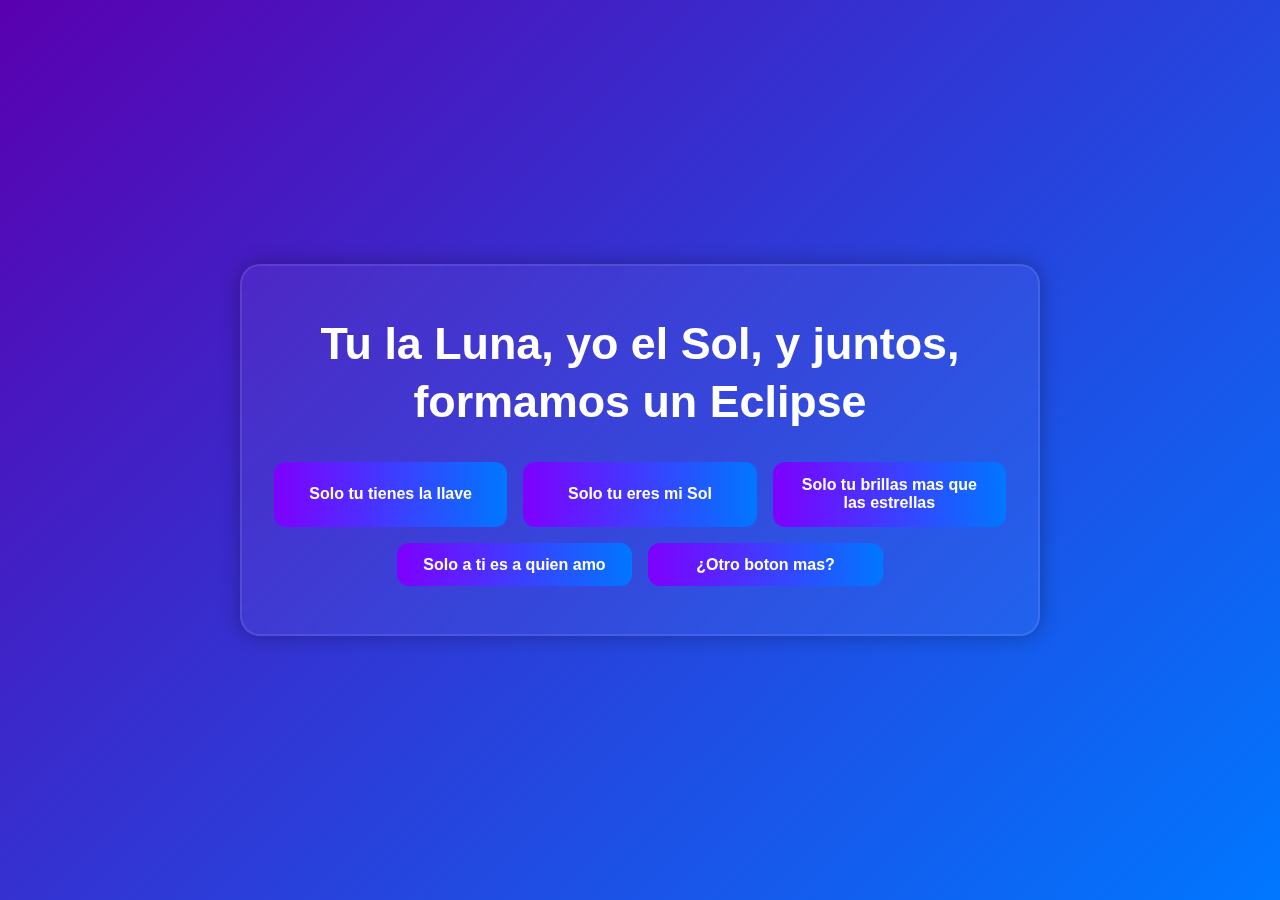
<file: index.html>
<!DOCTYPE html>
<html lang="en">
<head>
    <meta charset="UTF-8">
    <meta name="viewport" content="width=device-width, initial-scale=1.0">
    <title>5202-01-52</title>
    <link rel="stylesheet" href="style.css">
</head>
<body>
    <div class="contenedor">
        <h1 class="titulo">Tu la Luna, yo el Sol, y juntos, formamos un Eclipse</h1>
            <div class="content">
        <button class="btn" onclick= "window.location.href='pagina1.index.html'">Solo tu tienes la llave</button>
        <button class="btn2" onclick="window.location.href='pagina2.html'">Solo tu eres mi Sol</button>
        <button class="btn3" onclick= "window.location.href='pagina3.html'">Solo tu brillas mas que las estrellas</button>
        <button class="btn4" onclick= "window.location.href='pagina4.html'">Solo a ti es a quien amo</button>
        <button class="btn5" onclick="window.location.href='video.html'">¿Otro boton mas?</button>
    </div>
    </div>
</body>
</html>
</file>
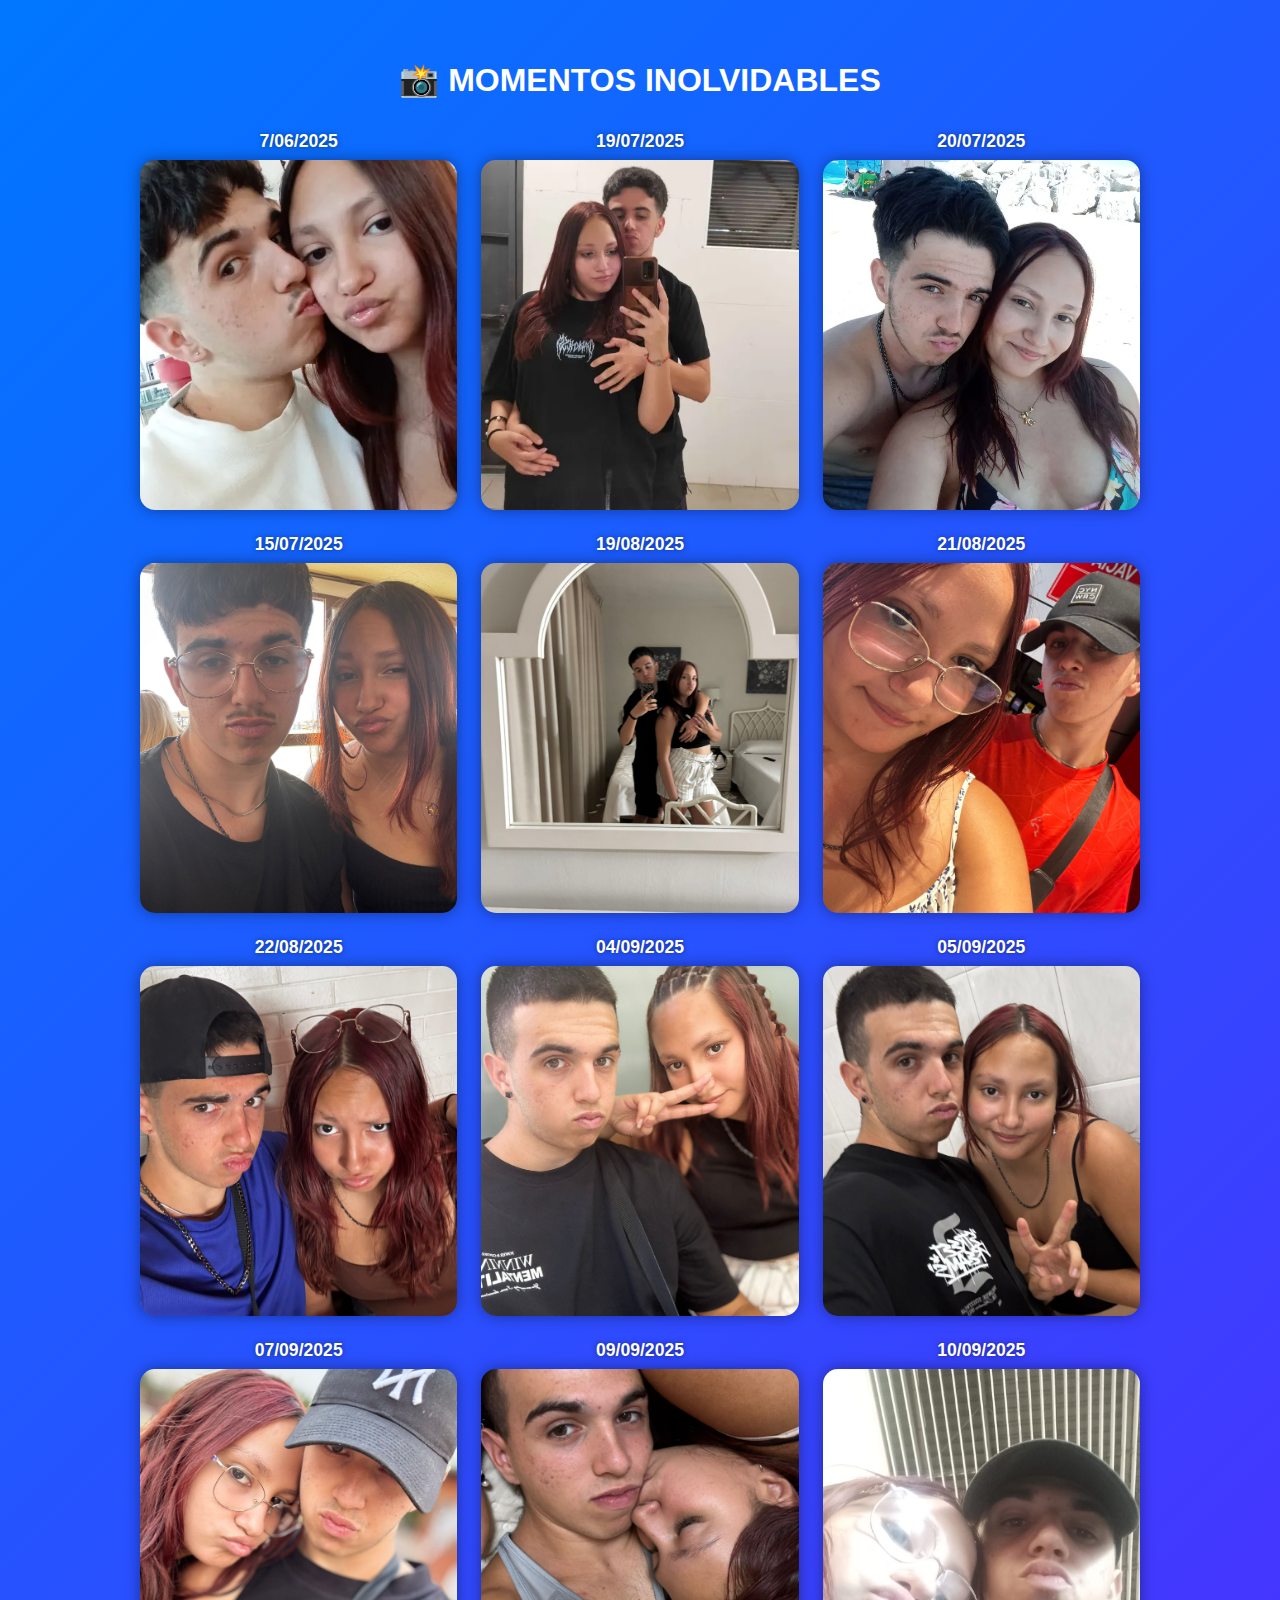
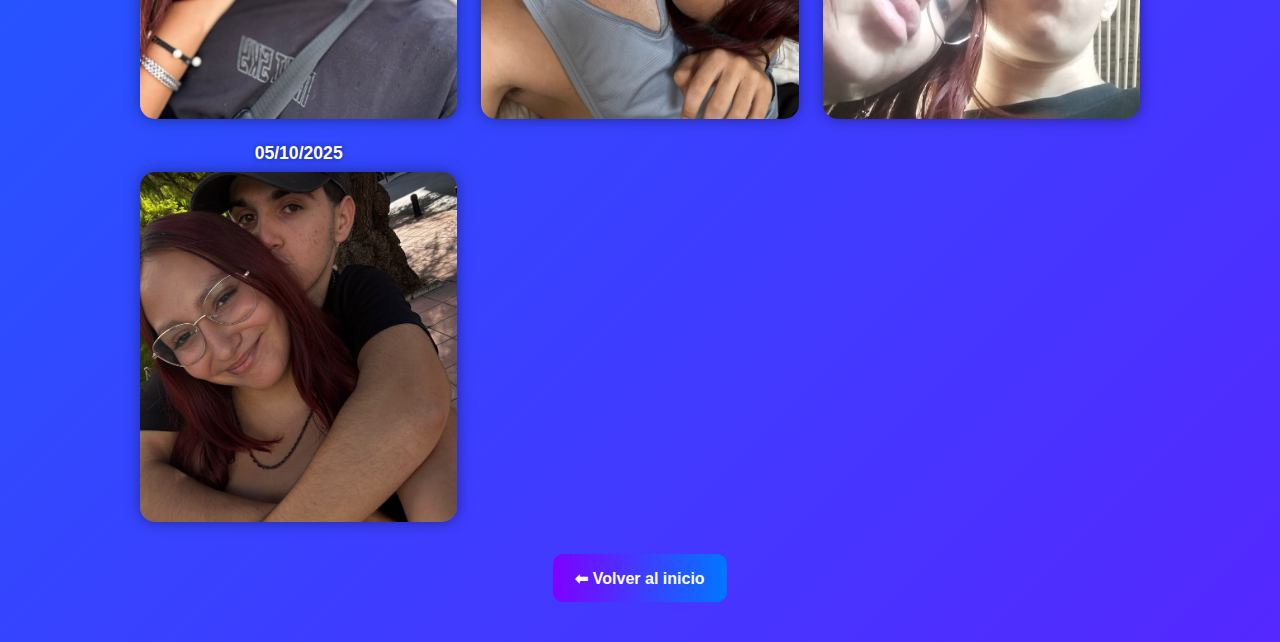
<file: galeria.html>
<!DOCTYPE html>
<html lang="es">
<head>
  <meta charset="UTF-8">
  <meta name="viewport" content="width=device-width, initial-scale=1.0">
  <title>Recuerdos de todos los momentos juntos</title>
  <style>
    :root {
      --morado: #7f00ff;
      --azul: #0077ff;
      --azul-morado: #5a00b0;
      --blanco: #ffffff;
    }

    body {
      background: linear-gradient(-45deg, var(--azul-morado), var(--morado), var(--azul));
      background-size: 300% 300%;
      animation: gradientShift 10s ease infinite;
      min-height: 100vh;
      padding: 2rem;
      display: flex;
      flex-direction: column;
      align-items: center;
      color: var(--blanco);
      text-align: center;
      font-family: Arial, Helvetica, sans-serif;
    }

    h1 {
      margin-bottom: 2rem;
      font-size: 2rem;
      color: white;
    }

    .galeria {
      display: grid;
      grid-template-columns: repeat(auto-fit, minmax(250px, 1fr));
      gap: 1.5rem;
      width: 100%;
      max-width: 1000px;
    }

    .foto {
      display: flex;
      flex-direction: column;
      align-items: center;
    }

    .fecha {
      margin-bottom: 0.5rem;
      font-size: 1.1rem;
      font-weight: bold;
      color: #ffffff;
      text-shadow: 0 0 5px rgba(0,0,0,0.5);
    }

    .foto img {
      width: 100%;
      height: 350px; /* 🔹 Todas las fotos tendrán la misma altura */
      object-fit: cover; /* 🔹 Recorta sin deformar, mantiene proporciones */
      border-radius: 15px;
      box-shadow: 0 0 15px rgba(0,0,0,0.4);
      transition: transform 0.3s ease, box-shadow 0.3s ease;
    }

    .foto img:hover {
      transform: scale(1.05);
      box-shadow: 0 0 20px rgba(127,0,255,0.6);
    }

    a {
      margin-top: 2rem;
      text-decoration: none;
      color: var(--blanco);
      background: linear-gradient(90deg, var(--morado), var(--azul));
      padding: 0.9rem 1.4rem;
      border-radius: 10px;
      font-weight: 600;
      transition: all 0.3s ease;
    }

    a:hover {
      background: linear-gradient(90deg, var(--azul), var(--morado));
      transform: translateY(-3px);
      box-shadow: 0 0 15px rgba(127, 0, 255, 0.5);
    }

    @keyframes gradientShift {
      0% { background-position: 0% 50%; }
      50% { background-position: 100% 50%; }
      100% { background-position: 0% 50%; }
    }

    /* 🔹 Adaptación profesional a pantallas pequeñas */
    @media (max-width: 600px) {
      .foto img {
        height: 280px;
      }
    }
  </style>
</head>
<body>
  <h1>📸 MOMENTOS INOLVIDABLES</h1>

  <div class="galeria">
    <div class="foto">
      <div class="fecha">7/06/2025</div>
      <img src="./IMG-20250607-WA0026.webp" alt="">
    </div>
    <div class="foto">
      <div class="fecha">19/07/2025</div>
      <img src="./img/IMG20250719180112.webp" alt="">
    </div>
    <div class="foto">
      <div class="fecha">20/07/2025</div>
      <img src="./img/IMG-20250720-WA0026.webp" alt="">
    </div>
    <div class="foto">
      <div class="fecha">15/07/2025</div>
      <img src="./img/Imagen de WhatsApp 2025-10-24 a las 16.15.07_0b568dd4.jpg" alt="Recuerdo 1">
    </div>
    <div class="foto">
      <div class="fecha">19/08/2025</div>
      <img src="./img/Imagen de WhatsApp 2025-10-24 a las 16.15.07_6e441948.jpg" alt="Recuerdo 2">
    </div>
    <div class="foto">
      <div class="fecha">21/08/2025</div>
      <img src="./img/Imagen de WhatsApp 2025-10-24 a las 16.15.07_acc9a190.jpg" alt="Recuerdo 3">
    </div>
    <div class="foto">
      <div class="fecha">22/08/2025</div>
      <img src="./img/Imagen de WhatsApp 2025-10-24 a las 16.15.07_4d893ed0.jpg" alt="Recuerdo 4">
    </div>
    <div class="foto">
      <div class="fecha">04/09/2025</div>
      <img src="./img/Imagen de WhatsApp 2025-10-24 a las 16.15.08_8963e72b.jpg" alt="Recuerdo 5">
    </div>
    <div class="foto">
      <div class="fecha">05/09/2025</div>
      <img src="./img/Imagen de WhatsApp 2025-10-24 a las 16.15.08_daf1e00c.jpg" alt="Recuerdo 6">
    </div>
    <div class="foto">
      <div class="fecha">07/09/2025</div>
      <img src="./img/Imagen de WhatsApp 2025-10-24 a las 16.15.08_58fe5da7.jpg" alt="Recuerdo 7">
    </div>
    <div class="foto">
      <div class="fecha">09/09/2025</div>
      <img src="./img/Imagen de WhatsApp 2025-10-24 a las 16.15.09_482005c1.jpg" alt="Recuerdo 8">
    </div>
    <div class="foto">
      <div class="fecha">10/09/2025</div>
      <img src="./img/Imagen de WhatsApp 2025-10-24 a las 16.15.09_0c049428.jpg" alt="Recuerdo 9">
    </div>
    <div class="foto">
      <div class="fecha">05/10/2025</div>
      <img src="./img/Imagen de WhatsApp 2025-10-24 a las 16.15.10_e7417153.jpg" alt="Recuerdo 10">
    </div>
  </div>

  <a href="index.html">⬅ Volver al inicio</a>
</body>

</html>
</file>
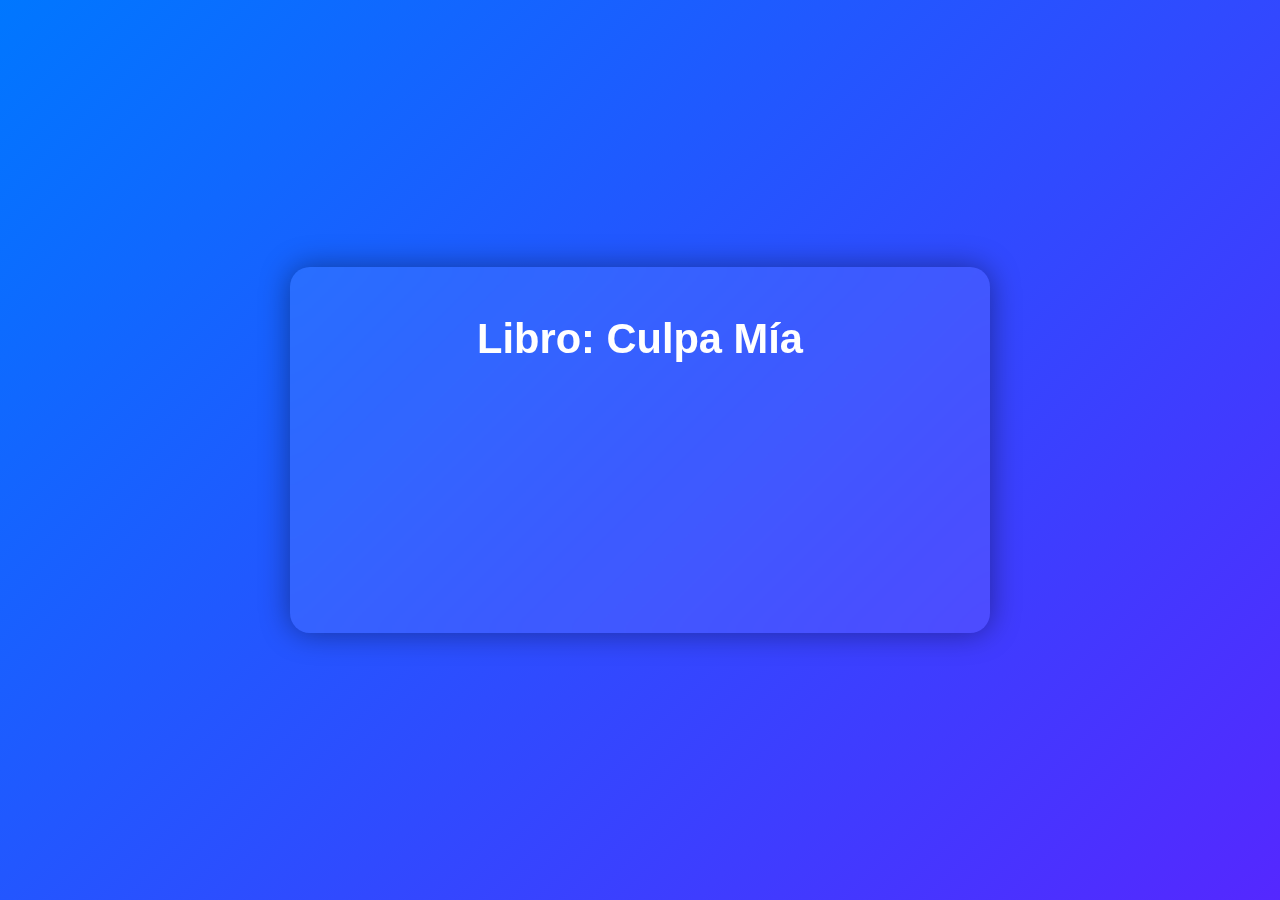
<file: pagina1.index.html>
<!DOCTYPE html>
<html lang="es">
<head>
  <meta charset="UTF-8">
  <meta name="viewport" content="width=device-width, initial-scale=1.0">
  <title>Todos los buenos momentos tienen tu nombre</title>
  <style>
  :root {
      --morado: #7f00ff;
      --azul: #0077ff;
      --azul-morado: #5a00b0;
      --blanco: #ffffff;
    }

    * {
      margin: 0;
      padding: 0;
      box-sizing: border-box;
      font-family: "Poppins", sans-serif;
    }

    body {
      background: linear-gradient(135deg, var(--azul-morado), var(--azul));
      min-height: 100vh;
      display: flex;
      align-items: center;
      justify-content: center;
      color: var(--blanco);
      text-align: center;
      padding: 2rem;
      overflow: hidden;
    }

    .contenedor {
      background: rgba(255, 255, 255, 0.08);
      backdrop-filter: blur(12px);
      border-radius: 20px;
      padding: 3rem 2rem;
      max-width: 700px;
      width: 100%;
      box-shadow: 0 0 30px rgba(0, 0, 0, 0.4);
      animation: fadeIn 1.3s ease forwards;
    }

    .titulo {
      font-size: clamp(1.8rem, 4vw, 2.6rem);
      font-weight: 700;
      margin-bottom: 1rem;
      color: white;
      animation: slideDown 1.2s ease forwards;
    }

    .frase {
      font-size: clamp(1.3rem, 3vw, 1.8rem);
      line-height: 1.5;
      margin-bottom: 2rem;
      opacity: 0;
      animation: fadeUp 1.6s ease forwards 0.3s;
    }

    a {
      text-decoration: none;
      color: var(--blanco);
      background: linear-gradient(90deg, var(--morado), var(--azul));
      padding: 0.8rem 1.4rem;
      border-radius: 10px;
      font-weight: 600;
      display: inline-block;
      transition: all 0.3s ease;
      opacity: 0;
      animation: fadeUp 1.6s ease forwards 0.6s;
    }

    a:hover {
      background: linear-gradient(90deg, var(--azul), var(--morado));
      box-shadow: 0 0 15px rgba(127, 0, 255, 0.5);
      transform: translateY(-3px);
    }

    /* 🌙 Animaciones */
    @keyframes fadeIn {
      from { opacity: 0; transform: scale(0.95); }
      to { opacity: 1; transform: scale(1); }
    }

    @keyframes fadeUp {
      from { opacity: 0; transform: translateY(20px); }
      to { opacity: 1; transform: translateY(0); }
    }

    @keyframes slideDown {
      from { opacity: 0; transform: translateY(-30px); }
      to { opacity: 1; transform: translateY(0); }
    }

    /* ✨ Fondo animado con gradiente */
    @keyframes gradientShift {
      0% { background-position: 0% 50%; }
      50% { background-position: 100% 50%; }
      100% { background-position: 0% 50%; }
    }

    body {
      background: linear-gradient(-45deg, var(--azul-morado), var(--morado), var(--azul));
      background-size: 300% 300%;
      animation: gradientShift 10s ease infinite;
    }

  </style>
</head>
<body>
  <div class="contenedor">
    <h1 class="titulo">Libro: Culpa Mía</h1>
    <p class="frase">"Por ti haría arder cada límite que me impusieron, aunque me consuma en el intento."<br> — Mercedes Ron</p>
    <a href="index.html">⬅ Volver al inicio</a>
  </div>
</body>
</html>
</file>
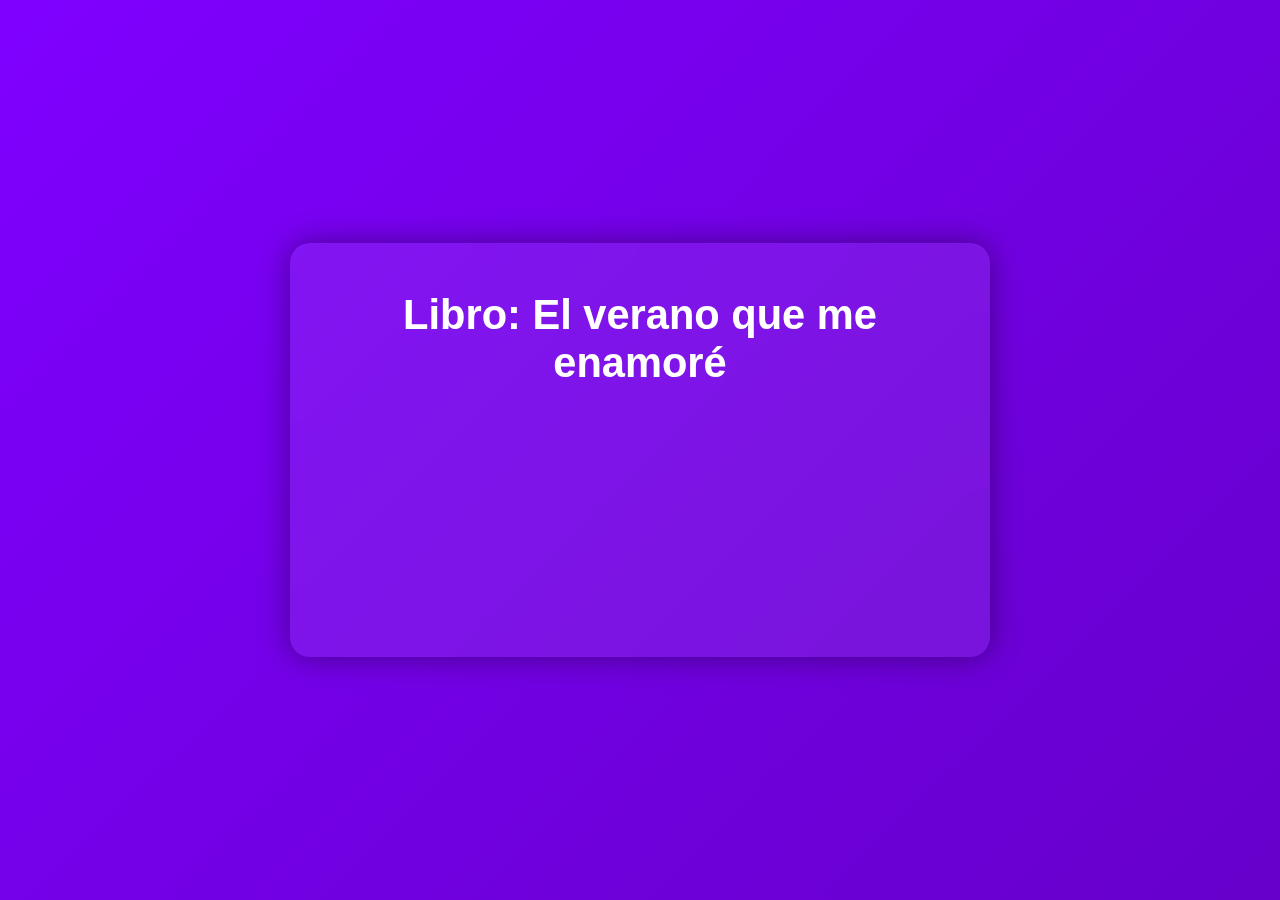
<file: pagina2.html>
<!DOCTYPE html>
<html lang="es">
<head>
  <meta charset="UTF-8">
  <meta name="viewport" content="width=device-width, initial-scale=1.0">
  <title>Cada latido de mi tiene cada milimetro de ti</title>
  <style>
    /* Igual que antes */
    :root {
      --morado: #7f00ff; --azul: #0077ff; --azul-morado: #5a00b0; --blanco: #ffffff;
    }
    * {margin:0;padding:0;box-sizing:border-box;font-family:"Poppins",sans-serif;}
    body {
      background: linear-gradient(-45deg, var(--azul), var(--azul-morado), var(--morado));
      background-size: 300% 300%;
      animation: gradientShift 10s ease infinite;
      min-height: 100vh; display:flex; align-items:center; justify-content:center;
      color:var(--blanco); text-align:center; padding:2rem;
    }
    .contenedor {
      background:rgba(255,255,255,0.08); backdrop-filter:blur(12px);
      border-radius:20px; padding:3rem 2rem; max-width:700px; width:100%;
      box-shadow:0 0 30px rgba(0,0,0,0.4); animation:fadeIn 1.3s ease forwards;
    }
    .titulo {
      font-size:clamp(1.8rem,4vw,2.6rem);
      color: white;
      margin-bottom:1rem; animation:slideDown 1.2s ease forwards;
    }
    .frase {font-size:clamp(1.3rem,3vw,1.8rem);line-height:1.5;margin-bottom:2rem;
      opacity:0;animation:fadeUp 1.6s ease forwards 0.3s;}
    a {text-decoration:none;color:var(--blanco);background:linear-gradient(90deg,var(--morado),var(--azul));
      padding:0.8rem 1.4rem;border-radius:10px;font-weight:600;display:inline-block;
      transition:all 0.3s ease;opacity:0;animation:fadeUp 1.6s ease forwards 0.6s;}
    a:hover {background:linear-gradient(90deg,var(--azul),var(--morado));box-shadow:0 0 15px rgba(127,0,255,0.5);transform:translateY(-3px);}
    @keyframes fadeIn{from{opacity:0;transform:scale(0.95);}to{opacity:1;transform:scale(1);}}
    @keyframes fadeUp{from{opacity:0;transform:translateY(20px);}to{opacity:1;transform:translateY(0);}}
    @keyframes slideDown{from{opacity:0;transform:translateY(-30px);}to{opacity:1;transform:translateY(0);}}
    @keyframes gradientShift{0%{background-position:0% 50%;}50%{background-position:100% 50%;}100%{background-position:0% 50%;}}
  </style>
</head>
<body>
  <div class="contenedor">
    <h1 class="titulo">Libro: El verano que me enamoré</h1>
    <p class="frase">"No sé cuándo pasó, solo sé que desde entonces, mi mundo gira en torno a ti."<br> — Jenny Han</p>
    <a href="index.html">⬅ Volver al inicio</a>
  </div>
</body>
</html>
</file>
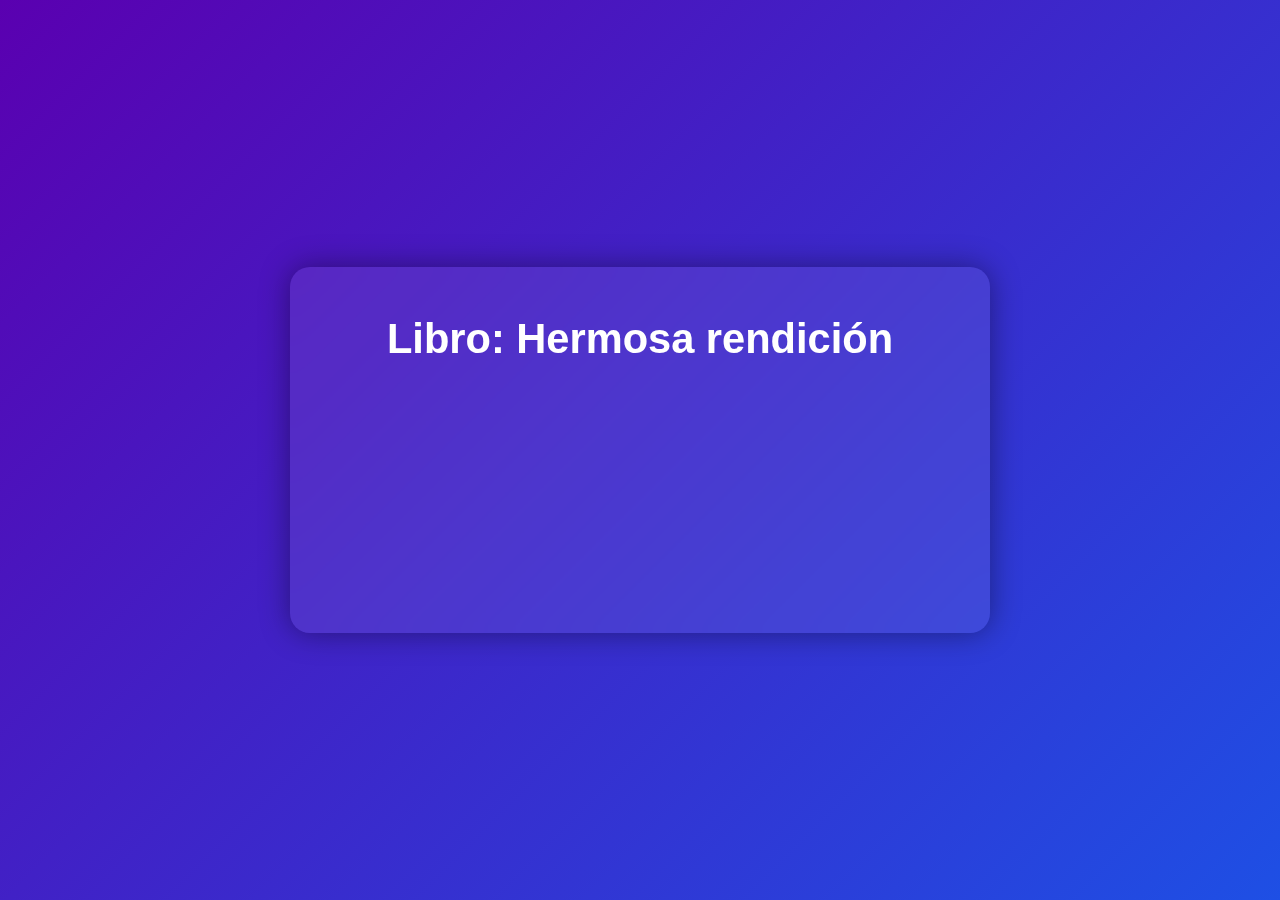
<file: pagina3.html>
<!DOCTYPE html>
<html lang="es">
<head>
  <meta charset="UTF-8">
  <meta name="viewport" content="width=device-width, initial-scale=1.0">
  <title>Cada que me levanto, miro al sol, por que me recuerda a ti</title>
  <style>
    /* Igual estructura CSS */
    :root {--morado:#7f00ff;--azul:#0077ff;--azul-morado:#5a00b0;--blanco:#fff;}
    *{margin:0;padding:0;box-sizing:border-box;font-family:"Poppins",sans-serif;}
    body{background:linear-gradient(-45deg,var(--morado),var(--azul),var(--azul-morado));
    background-size:300% 300%;animation:gradientShift 10s ease infinite;
    min-height:100vh;display:flex;align-items:center;justify-content:center;color:var(--blanco);text-align:center;padding:2rem;}
    .contenedor{background:rgba(255,255,255,0.08);backdrop-filter:blur(12px);
    border-radius:20px;padding:3rem 2rem;max-width:700px;width:100%;box-shadow:0 0 30px rgba(0,0,0,0.4);animation:fadeIn 1.3s ease forwards;}
    .titulo{font-size:clamp(1.8rem,4vw,2.6rem);color: white;margin-bottom:1rem;animation:slideDown 1.2s ease forwards;}
    .frase{font-size:clamp(1.3rem,3vw,1.8rem);line-height:1.5;margin-bottom:2rem;opacity:0;animation:fadeUp 1.6s ease forwards 0.3s;}
    a{text-decoration:none;color:var(--blanco);background:linear-gradient(90deg,var(--morado),var(--azul));padding:0.8rem 1.4rem;border-radius:10px;font-weight:600;display:inline-block;transition:all 0.3s ease;opacity:0;animation:fadeUp 1.6s ease forwards 0.6s;}
    a:hover{background:linear-gradient(90deg,var(--azul),var(--morado));box-shadow:0 0 15px rgba(127,0,255,0.5);transform:translateY(-3px);}
    @keyframes fadeIn{from{opacity:0;transform:scale(0.95);}to{opacity:1;transform:scale(1);}}
    @keyframes fadeUp{from{opacity:0;transform:translateY(20px);}to{opacity:1;transform:translateY(0);}}
    @keyframes slideDown{from{opacity:0;transform:translateY(-30px);}to{opacity:1;transform:translateY(0);}}
    @keyframes gradientShift{0%{background-position:0% 50%;}50%{background-position:100% 50%;}100%{background-position:0% 50%;}}
  </style>
</head>
<body>
  <div class="contenedor">
    <h1 class="titulo">Libro: Hermosa rendición</h1>
    <p class="frase">"Por ti me arriesgaría a perderlo todo, incluso a mí mismo."<br> — Jamie McGuire</p>
    <a href="index.html">⬅ Volver al inicio</a>
  </div>
</body>
</html>
</file>
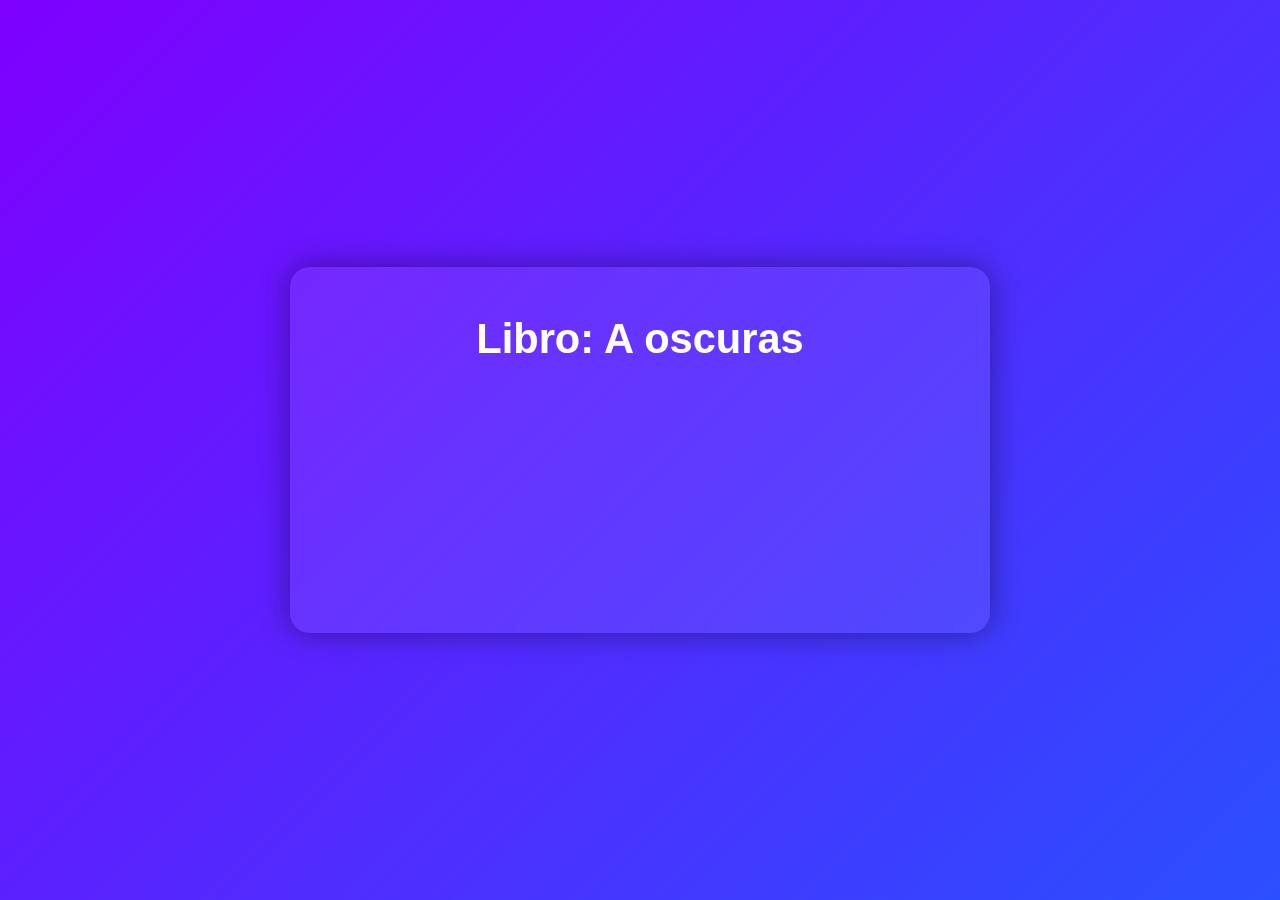
<file: pagina4.html>
<!DOCTYPE html>
<html lang="es">
<head>
  <meta charset="UTF-8">
  <meta name="viewport" content="width=device-width, initial-scale=1.0">
  <title>Si no existiera la luna, no me asustaria, por que mi luna eres tu</title>
  <style>
    /* Igual estructura CSS */
    :root {--morado:#7f00ff;--azul:#0077ff;--azul-morado:#5a00b0;--blanco:#fff;}
    *{margin:0;padding:0;box-sizing:border-box;font-family:"Poppins",sans-serif;}
    body{background:linear-gradient(-45deg,var(--azul-morado),var(--azul),var(--morado));
    background-size:300% 300%;animation:gradientShift 10s ease infinite;
    min-height:100vh;display:flex;align-items:center;justify-content:center;color:var(--blanco);text-align:center;padding:2rem;}
    .contenedor{background:rgba(255,255,255,0.08);backdrop-filter:blur(12px);
    border-radius:20px;padding:3rem 2rem;max-width:700px;width:100%;box-shadow:0 0 30px rgba(0,0,0,0.4);animation:fadeIn 1.3s ease forwards;}
    .titulo{font-size:clamp(1.8rem,4vw,2.6rem);color: white;margin-bottom:1rem;animation:slideDown 1.2s ease forwards;}
    .frase{font-size:clamp(1.3rem,3vw,1.8rem);line-height:1.5;margin-bottom:2rem;opacity:0;animation:fadeUp 1.6s ease forwards 0.3s;}
    a{text-decoration:none;color:var(--blanco);background:linear-gradient(90deg,var(--morado),var(--azul));padding:0.8rem 1.4rem;border-radius:10px;font-weight:600;display:inline-block;transition:all 0.3s ease;opacity:0;animation:fadeUp 1.6s ease forwards 0.6s;}
    a:hover{background:linear-gradient(90deg,var(--azul),var(--morado));box-shadow:0 0 15px rgba(127,0,255,0.5);transform:translateY(-3px);}
    @keyframes fadeIn{from{opacity:0;transform:scale(0.95);}to{opacity:1;transform:scale(1);}}
    @keyframes fadeUp{from{opacity:0;transform:translateY(20px);}to{opacity:1;transform:translateY(0);}}
    @keyframes slideDown{from{opacity:0;transform:translateY(-30px);}to{opacity:1;transform:translateY(0);}}
    @keyframes gradientShift{0%{background-position:0% 50%;}50%{background-position:100% 50%;}100%{background-position:0% 50%;}}
  </style>
</head>
<body>
  <div class="contenedor">
    <h1 class="titulo">Libro: A oscuras</h1>
    <p class="frase">"No me importa si el mundo arde, mientras tú sigas siendo mi luz entre las sombras."<br> — Ariana Godoy</p>
    <a href="index.html">⬅ Volver al inicio</a>
  </div>
</body>
</html>
</file>
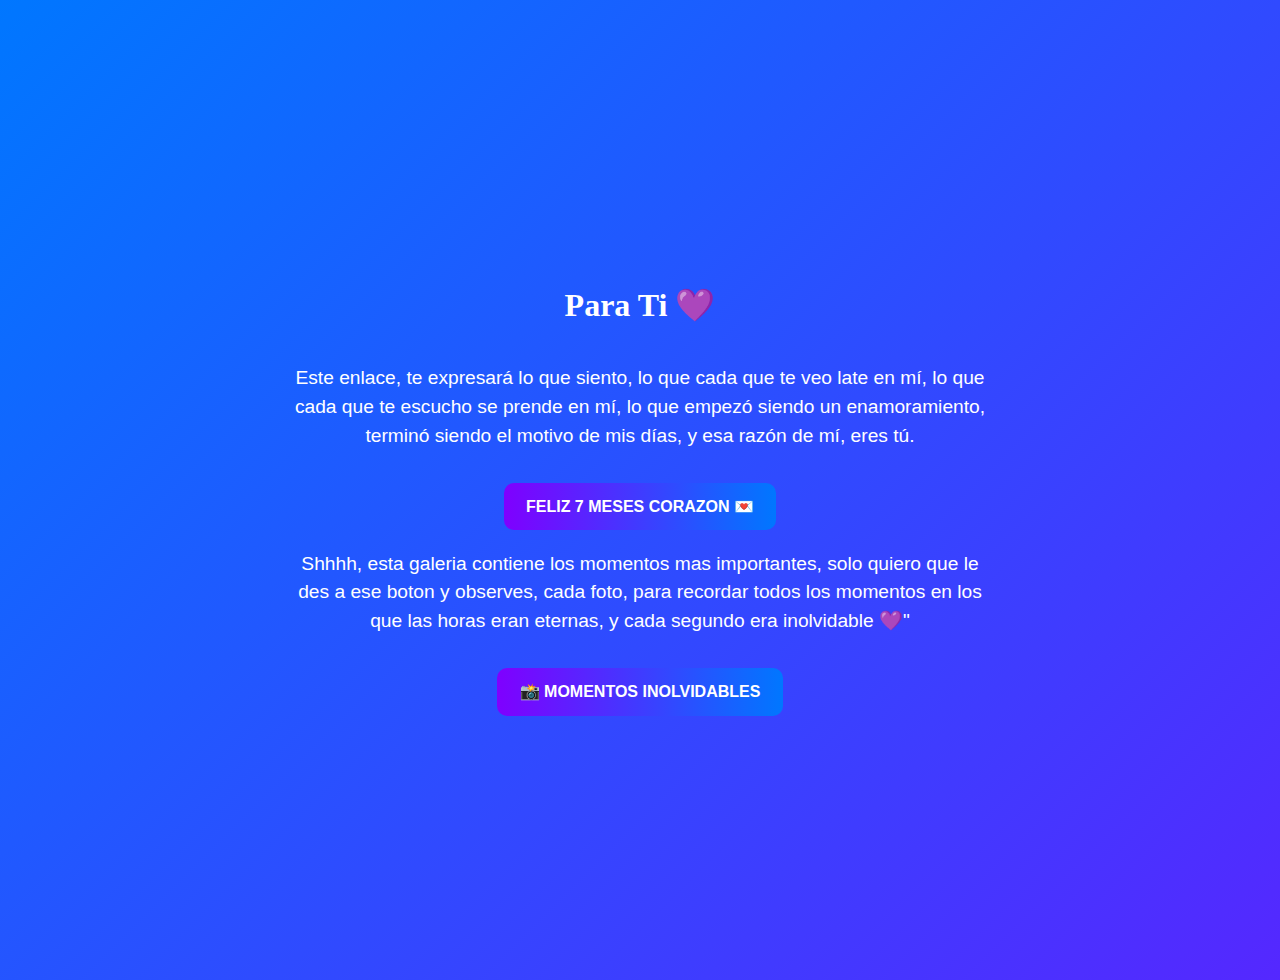
<file: video.html>
<!DOCTYPE html>
<html lang="es">
<head>
  <meta charset="UTF-8">
  <meta name="viewport" content="width=device-width, initial-scale=1.0">
  <title>El video que te tuve que dedicar hace mucho</title>
  <style>
    :root {
      --morado: #7f00ff;
      --azul: #0077ff;
      --azul-morado: #5a00b0;
      --blanco: #ffffff;
    }

    body {
      background: linear-gradient(-45deg, var(--azul-morado), var(--morado), var(--azul));
      background-size: 300% 300%;
      animation: gradientShift 10s ease infinite;
      min-height: 100vh;
      display: flex;
      align-items: center;
      justify-content: center;
      flex-direction: column;
      color: var(--blanco);
      text-align: center;
      padding: 2rem;
    }

    video {
      width: 100%;
      max-width: 800px;
      border-radius: 15px;
      box-shadow: 0 0 20px rgba(0,0,0,0.4);
      margin-bottom: 2rem;
    }

    p {
      font-size: 1.2rem;
      margin-bottom: 2rem;
      max-width: 700px;
      line-height: 1.5;
      animation: fadeUp 1.5s ease forwards;
      font-family: Arial, Helvetica, sans-serif;
    }

    a {
      text-decoration: none;
      color: var(--blanco);
      background: linear-gradient(90deg, var(--morado), var(--azul));
      padding: 0.9rem 1.4rem;
      border-radius: 10px;
      font-weight: 600;
      transition: all 0.3s ease;
      font-family: Arial, Helvetica, sans-serif;
    }

    a:hover {
      background: linear-gradient(90deg, var(--azul), var(--morado));
      transform: translateY(-3px);
      box-shadow: 0 0 15px rgba(127, 0, 255, 0.5);
    }

    @keyframes fadeUp {
      from { opacity: 0; transform: translateY(30px); }
      to { opacity: 1; transform: translateY(0); }
    }

    @keyframes gradientShift {
      0% { background-position: 0% 50%; }
      50% { background-position: 100% 50%; }
      100% { background-position: 0% 50%; }
    }
    .video-container {
      max-width: 800px;
      width: 100%;
    }
    iframe {
      width: 100%;
      height: 450px;
      border: none;
    }
  </style>
</head>
<body>
  <h1>Para Ti 💜</h1>
  <p>
    Este enlace, te expresará lo que siento, lo que cada que te veo late en mí, lo que cada que te escucho se prende en mí, lo que empezó siendo un enamoramiento, terminó siendo el motivo de mis días, y esa razón de mí, eres tú.
  </p>

  <!-- 🔗 Reemplaza el enlace de abajo con el tuyo de YouTube -->
  <a href="https://youtu.be/XOxfecaO5TY" target="_blank">FELIZ 7 MESES CORAZON 💌</a>
  <p>Shhhh, esta galeria contiene los momentos mas importantes, solo quiero que le des a ese boton y observes, cada foto, para recordar todos los momentos en los que las horas eran eternas, y cada segundo era inolvidable 💜"</p>

  <a href="galeria.html">📸 MOMENTOS INOLVIDABLES</a>
</body>

</html>
</file>
<file: style.css>
:root {
      --morado: #7f00ff;
      --azul: #0077ff;
      --azul-morado: #5a00b0;
      --blanco: #ffffff;
      --negro: #0d0d0d;
    }

    * {
      margin: 0;
      padding: 0;
      box-sizing: border-box;
      font-family: "Poppins", sans-serif;
    }

    body {
      background: linear-gradient(135deg, var(--azul-morado), var(--azul));
      min-height: 100vh;
      display: flex;
      align-items: center;
      justify-content: center;
      color: var(--blanco);
      text-align: center;
      padding: 2rem;
    }

    .contenedor {
      background: rgba(255, 255, 255, 0.05);
      backdrop-filter: blur(10px);
      border: 2px solid rgba(255, 255, 255, 0.1);
      border-radius: 20px;
      padding: 3rem 2rem;
      max-width: 800px;
      width: 100%;
      box-shadow: 0 0 20px rgba(0, 0, 0, 0.3);
      transition: all 0.3s ease;
    }

    .contenedor:hover {
      transform: translateY(-5px);
      box-shadow: 0 0 30px rgba(127, 0, 255, 0.5);
    }

    .titulo {
      font-size: clamp(1.8rem, 4vw, 2.8rem);
      margin-bottom: 2rem;
      line-height: 1.3;
      color: white;
    }

    .content {
      display: flex;
      flex-wrap: wrap;
      gap: 1rem;
      justify-content: center;
    }

    .btn {
      background: linear-gradient(90deg, var(--morado), var(--azul));
      color: var(--blanco);
      border: none;
      padding: 0.9rem 1.6rem;
      border-radius: 12px;
      font-size: 1rem;
      font-weight: 600;
      cursor: pointer;
      transition: all 0.3s ease;
      flex: 1 1 200px;
      max-width: 260px;
    }

    .btn:hover {
      background: linear-gradient(90deg, var(--azul), var(--morado));
      transform: translateY(-4px);
      box-shadow: 0 0 15px rgba(127, 0, 255, 0.5);
    }

     .btn2 {
      background: linear-gradient(90deg, var(--morado), var(--azul));
      color: var(--blanco);
      border: none;
      padding: 0.9rem 1.6rem;
      border-radius: 12px;
      font-size: 1rem;
      font-weight: 600;
      cursor: pointer;
      transition: all 0.3s ease;
      flex: 1 1 200px;
      max-width: 260px;
    }

    .btn2:hover {
      background: linear-gradient(90deg, var(--azul), var(--morado));
      transform: translateY(-4px);
      box-shadow: 0 0 15px rgba(127, 0, 255, 0.5);
    }

     .btn3 {
      background: linear-gradient(90deg, var(--morado), var(--azul));
      color: var(--blanco);
      border: none;
      padding: 0.9rem 1.6rem;
      border-radius: 12px;
      font-size: 1rem;
      font-weight: 600;
      cursor: pointer;
      transition: all 0.3s ease;
      flex: 1 1 200px;
      max-width: 260px;
    }

    .btn3:hover {
      background: linear-gradient(90deg, var(--azul), var(--morado));
      transform: translateY(-4px);
      box-shadow: 0 0 15px rgba(127, 0, 255, 0.5);
    }

     .btn4 {
      background: linear-gradient(90deg, var(--morado), var(--azul));
      color: var(--blanco);
      border: none;
      padding: 0.8rem 1.6rem;
      border-radius: 12px;
      font-size: 1rem;
      font-weight: 600;
      cursor: pointer;
      transition: all 0.3s ease;
      flex: 1 1 200px;
      max-width: 235px;
    }

    .btn4:hover {
      background: linear-gradient(90deg, var(--azul), var(--morado));
      transform: translateY(-4px);
      box-shadow: 0 0 15px rgba(127, 0, 255, 0.5);
    }

      .btn5 {
      background: linear-gradient(90deg, var(--morado), var(--azul));
      color: var(--blanco);
      border: none;
      padding: 0.8rem 1.6rem;
      border-radius: 12px;
      font-size: 1rem;
      font-weight: 600;
      cursor: pointer;
      transition: all 0.3s ease;
      flex: 1 1 200px;
      max-width: 235px;
    }

    .btn5:hover {
      background: linear-gradient(90deg, var(--azul), var(--morado));
      transform: translateY(-4px);
      box-shadow: 0 0 15px rgba(127, 0, 255, 0.5);
    }

    /* RESPONSIVE DESIGN */
    @media (max-width: 768px) {
      .contenedor {
        padding: 2rem 1.5rem;
      }

      .titulo {
        font-size: clamp(1.5rem, 5vw, 2.2rem);
      }
    }

    @media (max-width: 480px) {
      .btn {
        font-size: 0.9rem;
        padding: 0.8rem 1.2rem;
      }
       .btn2 {
        font-size: 0.9rem;
        padding: 0.8rem 1.2rem;
      }
       .btn3 {
        font-size: 0.9rem;
        padding: 0.8rem 1.2rem;
      }
       .btn4 {
        font-size: 0.9rem;
        padding: 0.8rem 1.2rem;
      }
    }
</file>
